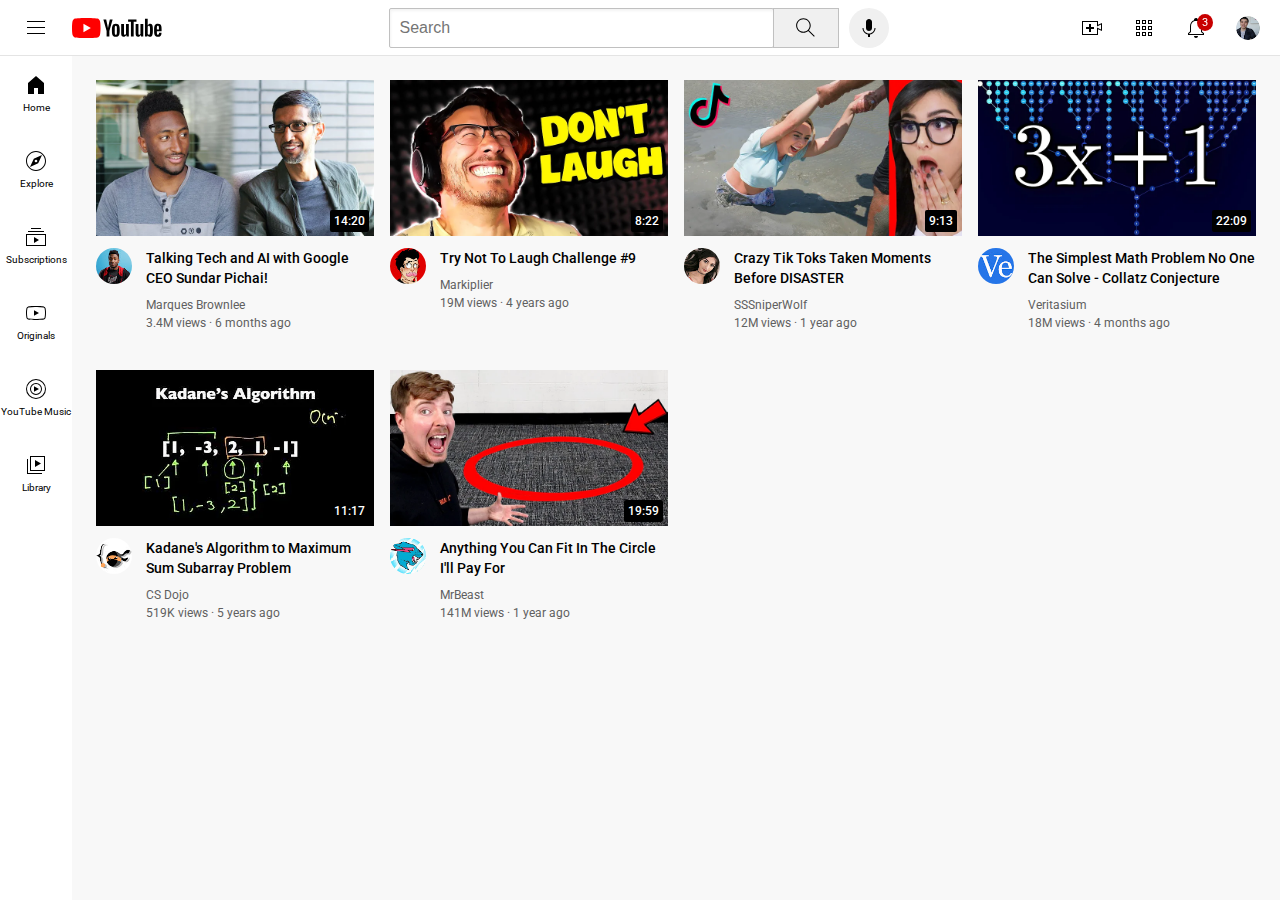
<file: index.html>
<!DOCTYPE html>
<html>
  <head>
    <title>YouTube Clone</title>
    <link rel="preconnect" href="https://fonts.googleapis.com" />
    <link rel="preconnect" href="https://fonts.gstatic.com" crossorigin />
    <link
      href="https://fonts.googleapis.com/css2?family=Roboto:wght@400;500;700&display=swap"
      rel="stylesheet" />
    <link rel="stylesheet" href="styles/general.css" />
    <link rel="stylesheet" href="styles/header.css" />
    <link rel="stylesheet" href="styles/sidebar.css" />
    <link rel="stylesheet" href="styles/video.css" />
  </head>
  <body>
    <div class="header">
      <div class="left-section">
        <img class="hamburger-menu" src="icons/hamburger-menu.svg" />
        <img class="youtube-logo" src="icons/youtube-logo.svg" />
      </div>
      <div class="middle-section">
        <input class="search-bar" placeholder="Search" type="text" />
        <button class="search-button">
          <img class="search-icon" src="icons/search.svg" />
          <div class="tooltip">Search</div>
        </button>
        <button class="voice-search-button">
          <img class="voice-search-icon" src="icons/voice-search-icon.svg" />
          <div class="tooltip">Search with your voice</div>
        </button>
      </div>
      <div class="right-section">
        <div class="upload-icon-container">
          <img class="upload-icon" src="icons/upload.svg" />
          <div class="tooltip">Create</div>
        </div>
        <div class="youtube-apps-container">
          <img class="youtube-apps-icon" src="icons/youtube-apps.svg" />
          <div class="tooltip">YouTube apps</div>
        </div>
        <div class="notifications-icon-container">
          <img class="notifications-icon" src="icons/notifications.svg" />
          <div class="notifications-count">3</div>
          <div class="tooltip">Notifications</div>
        </div>
        <img
          class="current-user-picture"
          src="channel-pictures/my-channel.jpeg" />
      </div>
    </div>

    <div class="sidebar">
      <div class="sidebar-link">
        <img src="icons/home.svg" />
        <div>Home</div>
      </div>
      <div class="sidebar-link">
        <img src="icons/explore.svg" />
        <div>Explore</div>
      </div>
      <div class="sidebar-link">
        <img src="icons/subscriptions.svg" />
        <div>Subscriptions</div>
      </div>
      <div class="sidebar-link">
        <img src="icons/originals.svg" />
        <div>Originals</div>
      </div>
      <div class="sidebar-link">
        <img src="icons/youtube-music.svg" />
        <div>YouTube Music</div>
      </div>
      <div class="sidebar-link">
        <img src="icons/library.svg" />
        <div>Library</div>
      </div>
    </div>

    <div class="video-grid">
      <div class="video-preview">
        <div class="thumbnail-row">
          <img class="thumbnail" src="thumbnails/thumbnail-1.webp" />
          <div class="video-time">14:20</div>
        </div>
        <div class="video-info-grid">
          <div class="channel-picture">
            <img
              class="profile-picture"
              src="channel-pictures/channel-1.jpeg" />
          </div>
          <div class="video-info">
            <p class="video-title">
              Talking Tech and AI with Google CEO Sundar Pichai!
            </p>

            <p class="video-author">Marques Brownlee</p>

            <p class="video-stats">3.4M views &#183; 6 months ago</p>
          </div>
        </div>
      </div>

      <div class="video-preview">
        <div class="thumbnail-row">
          <img class="thumbnail" src="thumbnails/thumbnail-2.webp" />
          <div class="video-time">8:22</div>
        </div>
        <div class="video-info-grid">
          <div class="channel-picture">
            <img
              class="profile-picture"
              src="channel-pictures/channel-2.jpeg" />
          </div>
          <div class="video-info">
            <p class="video-title">Try Not To Laugh Challenge #9</p>

            <p class="video-author">Markiplier</p>

            <p class="video-stats">19M views &#183; 4 years ago</p>
          </div>
        </div>
      </div>

      <div class="video-preview">
        <div class="thumbnail-row">
          <img class="thumbnail" src="thumbnails/thumbnail-3.webp" />
          <div class="video-time">9:13</div>
        </div>
        <div class="video-info-grid">
          <div class="channel-picture">
            <img
              class="profile-picture"
              src="channel-pictures/channel-3.jpeg" />
          </div>
          <div class="video-info">
            <p class="video-title">
              Crazy Tik Toks Taken Moments Before DISASTER
            </p>

            <p class="video-author">SSSniperWolf</p>

            <p class="video-stats">12M views &#183; 1 year ago</p>
          </div>
        </div>
      </div>

      <div class="video-preview">
        <div class="thumbnail-row">
          <img class="thumbnail" src="thumbnails/thumbnail-4.webp" />
          <div class="video-time">22:09</div>
        </div>
        <div class="video-info-grid">
          <div class="channel-picture">
            <img
              class="profile-picture"
              src="channel-pictures/channel-4.jpeg" />
          </div>
          <div class="video-info">
            <p class="video-title">
              The Simplest Math Problem No One Can Solve - Collatz Conjecture
            </p>

            <p class="video-author">Veritasium</p>

            <p class="video-stats">18M views &#183; 4 months ago</p>
          </div>
        </div>
      </div>

      <div class="video-preview">
        <div class="thumbnail-row">
          <img class="thumbnail" src="thumbnails/thumbnail-5.webp" />
          <div class="video-time">11:17</div>
        </div>
        <div class="video-info-grid">
          <div class="channel-picture">
            <img
              class="profile-picture"
              src="channel-pictures/channel-5.jpeg" />
          </div>
          <div class="video-info">
            <p class="video-title">
              Kadane's Algorithm to Maximum Sum Subarray Problem
            </p>

            <p class="video-author">CS Dojo</p>

            <p class="video-stats">519K views &#183; 5 years ago</p>
          </div>
        </div>
      </div>

      <div class="video-preview">
        <div class="thumbnail-row">
          <img class="thumbnail" src="thumbnails/thumbnail-6.webp" />
          <div class="video-time">19:59</div>
        </div>
        <div class="video-info-grid">
          <div class="channel-picture">
            <img
              class="profile-picture"
              src="channel-pictures/channel-6.jpeg" />
          </div>
          <div class="video-info">
            <p class="video-title">
              Anything You Can Fit In The Circle I'll Pay For
            </p>

            <p class="video-author">MrBeast</p>

            <p class="video-stats">141M views &#183; 1 year ago</p>
          </div>
        </div>
      </div>
    </div>
  </body>
</html>
</file>
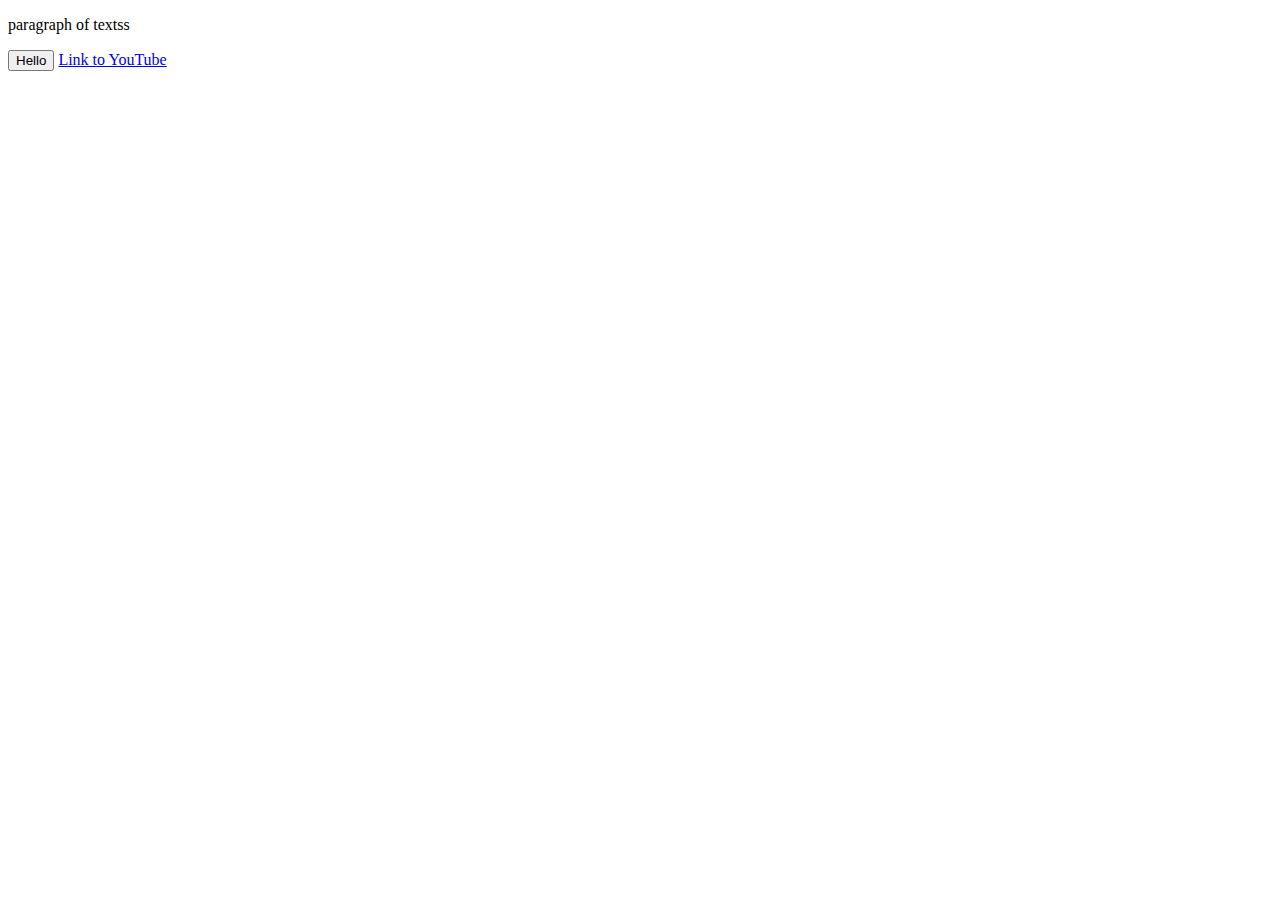
<file: intro-to-html/index.html>
<!DOCTYPE html>
<html>
  <head>
    <title>First Website</title>
  </head>
  <body>
    <p>paragraph of textss</p>

    <button>Hello</button>

    <a href="https://www.youtube.com/" target="_blank">Link to YouTube</a>
  </body>
</html>
</file>
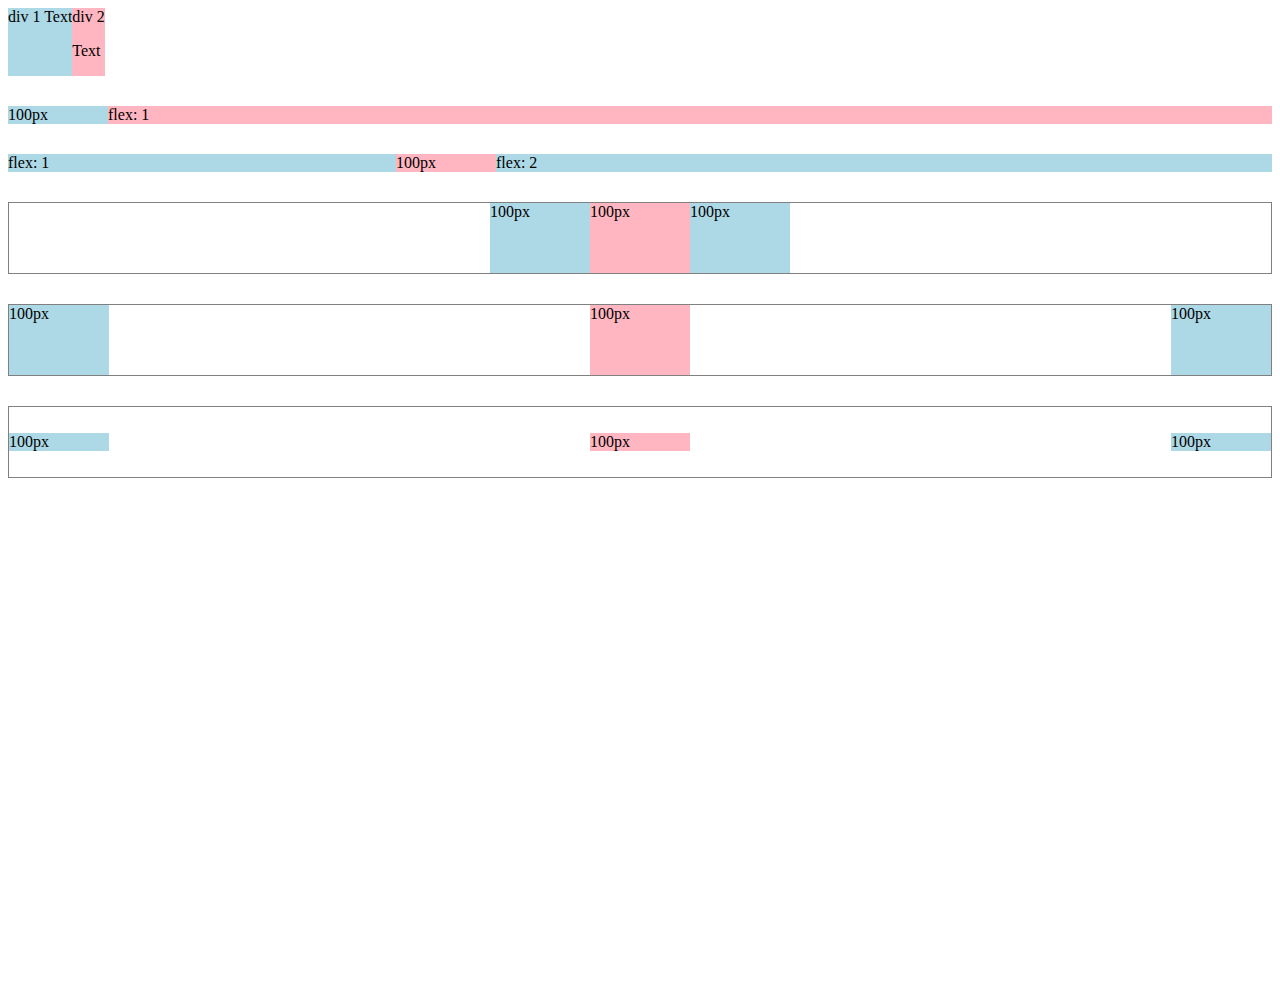
<file: flexbox.html>
<!DOCTYPE html>
<html>
  <head>
    <title>Flexbox Practice</title>
  </head>
  <body style="padding-bottom: 500px">
    <div style="display: flex; flex-direction: row">
      <div style="background-color: lightblue">div 1 Text</div>
      <div style="background-color: lightpink">
        div 2
        <p>Text</p>
      </div>
    </div>

    <div style="display: flex; flex-direction: row; margin-top: 30px">
      <div style="background-color: lightblue; width: 100px">100px</div>
      <div style="background-color: lightpink; flex: 1">flex: 1</div>
    </div>

    <div style="display: flex; flex-direction: row; margin-top: 30px">
      <div style="background-color: lightblue; flex: 1">flex: 1</div>
      <div style="background-color: lightpink; width: 100px">100px</div>
      <div style="background-color: lightblue; flex: 2">flex: 2</div>
    </div>

    <div
      style="
        display: flex;
        height: 70px;
        border-width: 1px;
        border-style: solid;
        border-color: gray;
        flex-direction: row;
        margin-top: 30px;
        justify-content: center;
      ">
      <div style="background-color: lightblue; width: 100px">100px</div>
      <div style="background-color: lightpink; width: 100px">100px</div>
      <div style="background-color: lightblue; width: 100px">100px</div>
    </div>

    <div
      style="
        display: flex;
        height: 70px;
        border-width: 1px;
        border-style: solid;
        border-color: gray;
        flex-direction: row;
        margin-top: 30px;
        justify-content: space-between;
      ">
      <div style="background-color: lightblue; width: 100px">100px</div>
      <div style="background-color: lightpink; width: 100px">100px</div>
      <div style="background-color: lightblue; width: 100px">100px</div>
    </div>

    <div
      style="
        display: flex;
        height: 70px;
        border-width: 1px;
        border-style: solid;
        border-color: gray;
        flex-direction: row;
        margin-top: 30px;
        justify-content: space-between;
        align-items: center;
      ">
      <div style="background-color: lightblue; width: 100px">100px</div>
      <div style="background-color: lightpink; width: 100px">100px</div>
      <div style="background-color: lightblue; width: 100px">100px</div>
    </div>
  </body>
</html>
</file>
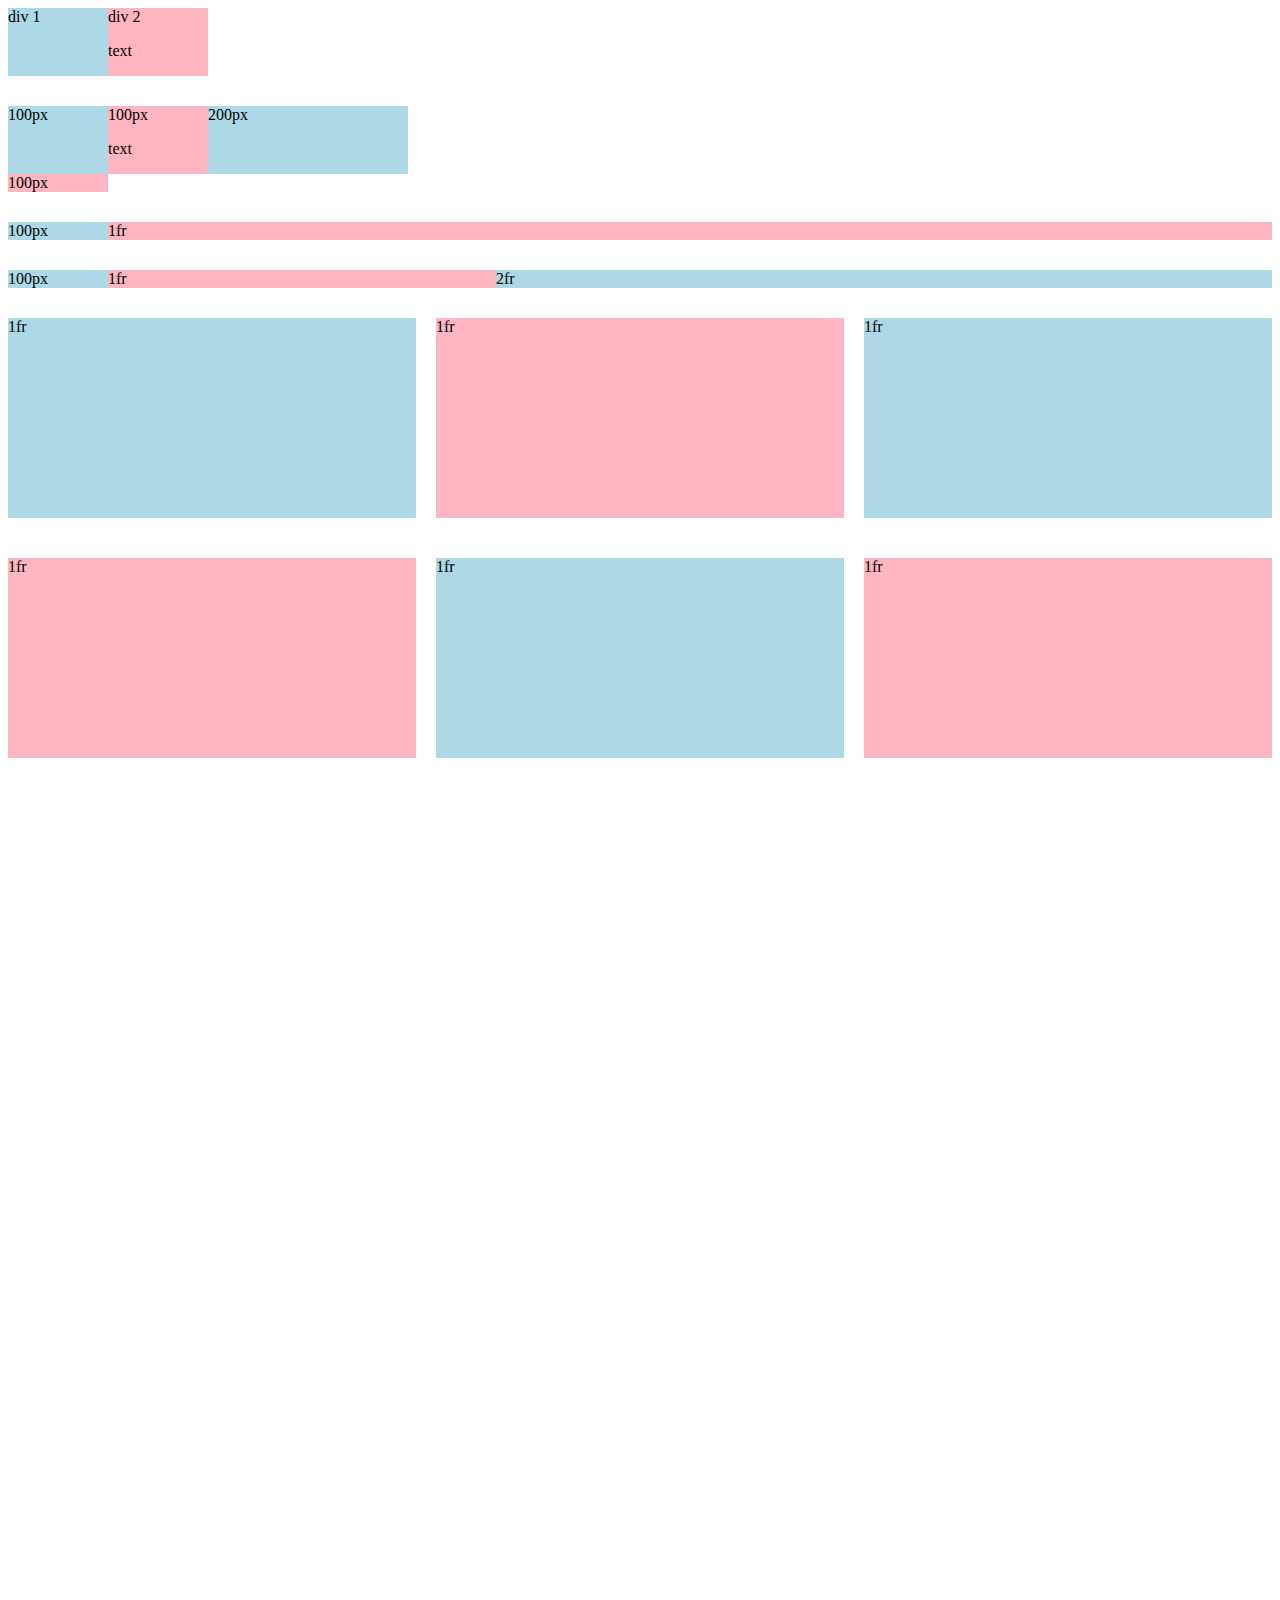
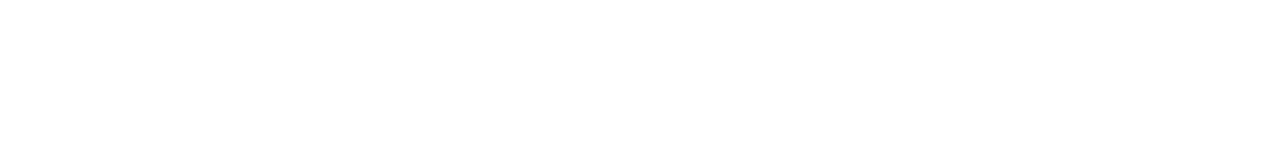
<file: grid.html>
<!DOCTYPE html>
<html>
  <head>
    <title>Grid Practice</title>
  </head>
  <body style="padding-bottom: 1000px">
    <div style="display: grid; grid-template-columns: 100px 100px">
      <div style="background-color: lightblue">div 1</div>
      <div style="background-color: lightpink">
        div 2
        <p>text</p>
      </div>
    </div>

    <div
      style="
        display: grid;
        grid-template-columns: 100px 100px 200px;
        margin-top: 30px;
      ">
      <div style="background-color: lightblue">100px</div>
      <div style="background-color: lightpink">
        100px
        <p>text</p>
      </div>
      <div style="background-color: lightblue">200px</div>
      <div style="background-color: lightpink">100px</div>
    </div>

    <div
      style="display: grid; grid-template-columns: 100px 1fr; margin-top: 30px">
      <div style="background-color: lightblue">100px</div>
      <div style="background-color: lightpink">1fr</div>
    </div>

    <div
      style="
        display: grid;
        grid-template-columns: 100px 1fr 2fr;
        margin-top: 30px;
      ">
      <div style="background-color: lightblue">100px</div>
      <div style="background-color: lightpink">1fr</div>
      <div style="background-color: lightblue">2fr</div>
    </div>

    <div
      style="
        display: grid;
        grid-template-columns: 1fr 1fr 1fr;
        margin-top: 30px;
        column-gap: 20px;
        row-gap: 40px;
      ">
      <div style="background-color: lightblue; height: 200px">1fr</div>
      <div style="background-color: lightpink; height: 200px">1fr</div>
      <div style="background-color: lightblue; height: 200px">1fr</div>

      <div style="background-color: lightpink; height: 200px">1fr</div>
      <div style="background-color: lightblue; height: 200px">1fr</div>
      <div style="background-color: lightpink; height: 200px">1fr</div>
    </div>
  </body>
</html>
</file>
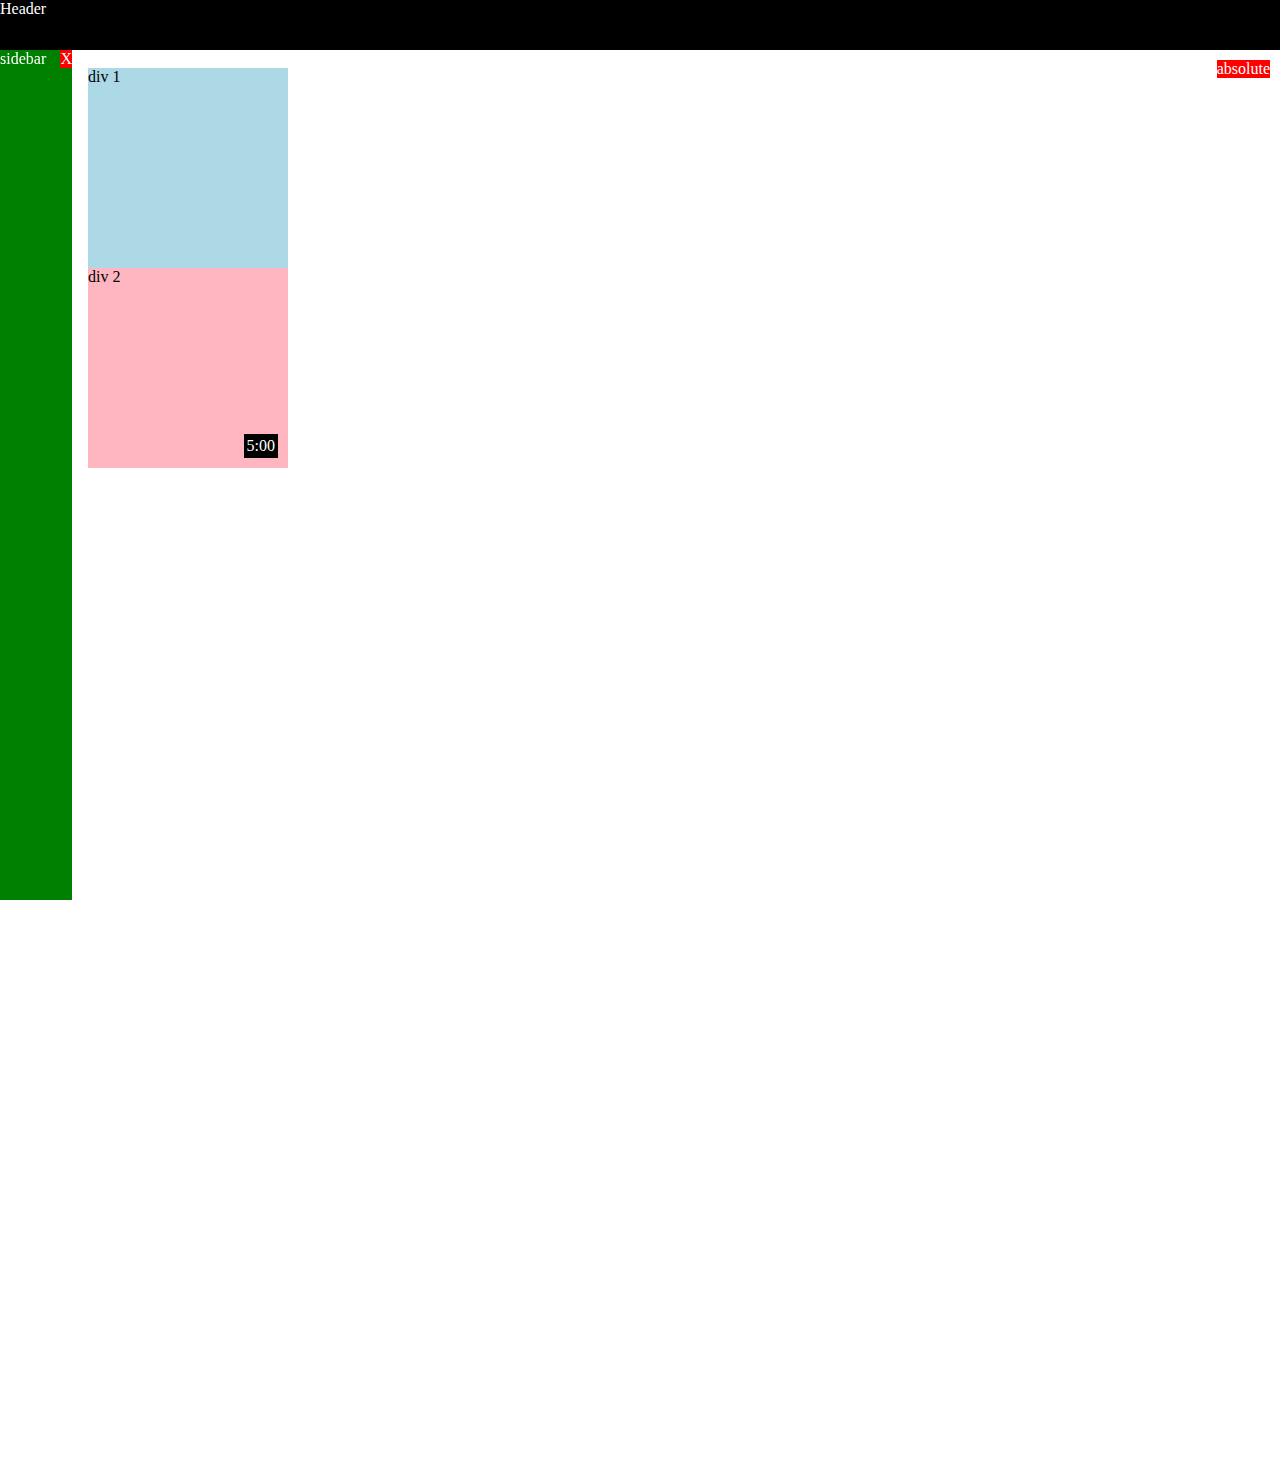
<file: position.html>
<!DOCTYPE html>
<html>
  <head>
    <title>Position Practice</title>
  </head>
  <body style="padding-bottom: 1000px; padding-top: 60px; padding-left: 80px">
    <div
      style="
        background-color: black;
        color: white;
        position: fixed;
        top: 0px;
        left: 0px;
        right: 0px;
        height: 50px;
        z-index: 100;
      ">
      Header
    </div>

    <div
      style="
        background-color: green;
        color: white;
        position: fixed;
        left: 0;
        bottom: 0;
        top: 50px;
        width: 72px;
      ">
      sidebar
      <div
        style="
          position: absolute;
          background-color: red;
          color: white;
          top: 0px;
          right: 0px;
        ">
        X
      </div>
    </div>

    <div
      style="
        position: absolute;
        background-color: red;
        color: white;
        top: 60px;
        right: 10px;
      ">
      absolute
    </div>

    <div
      style="
        background-color: lightblue;
        height: 200px;
        width: 200px;
        position: static;
      ">
      div 1
    </div>
    <div
      style="
        background-color: lightpink;
        height: 200px;
        width: 200px;
        position: relative;
      ">
      div 2
      <div
        style="
          position: absolute;
          background-color: black;
          color: white;
          bottom: 10px;
          right: 10px;
          padding: 3px;
        ">
        5:00
      </div>
    </div>
  </body>
</html>
</file>
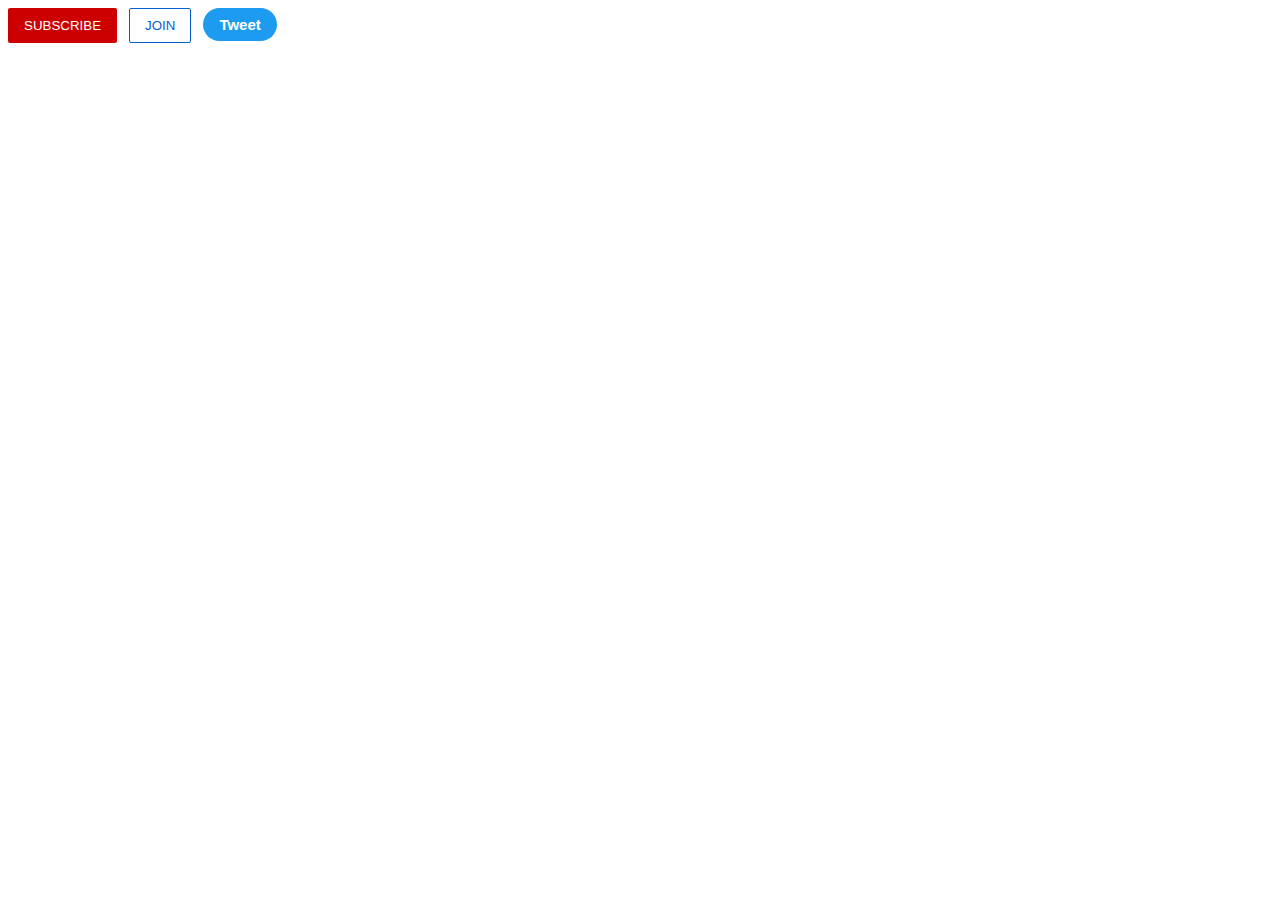
<file: intro-to-html/buttons.html>
<!DOCTYPE html>
<html>
  <head>
    <title>Buttons Practice</title>
    <link rel="stylesheet" href="styles/buttons.css" />
  </head>
  <body>
    <button class="subscribe-button">SUBSCRIBE</button>
    <button class="join-button">JOIN</button>
    <button class="tweet-button">Tweet</button>
  </body>
</html>
</file>
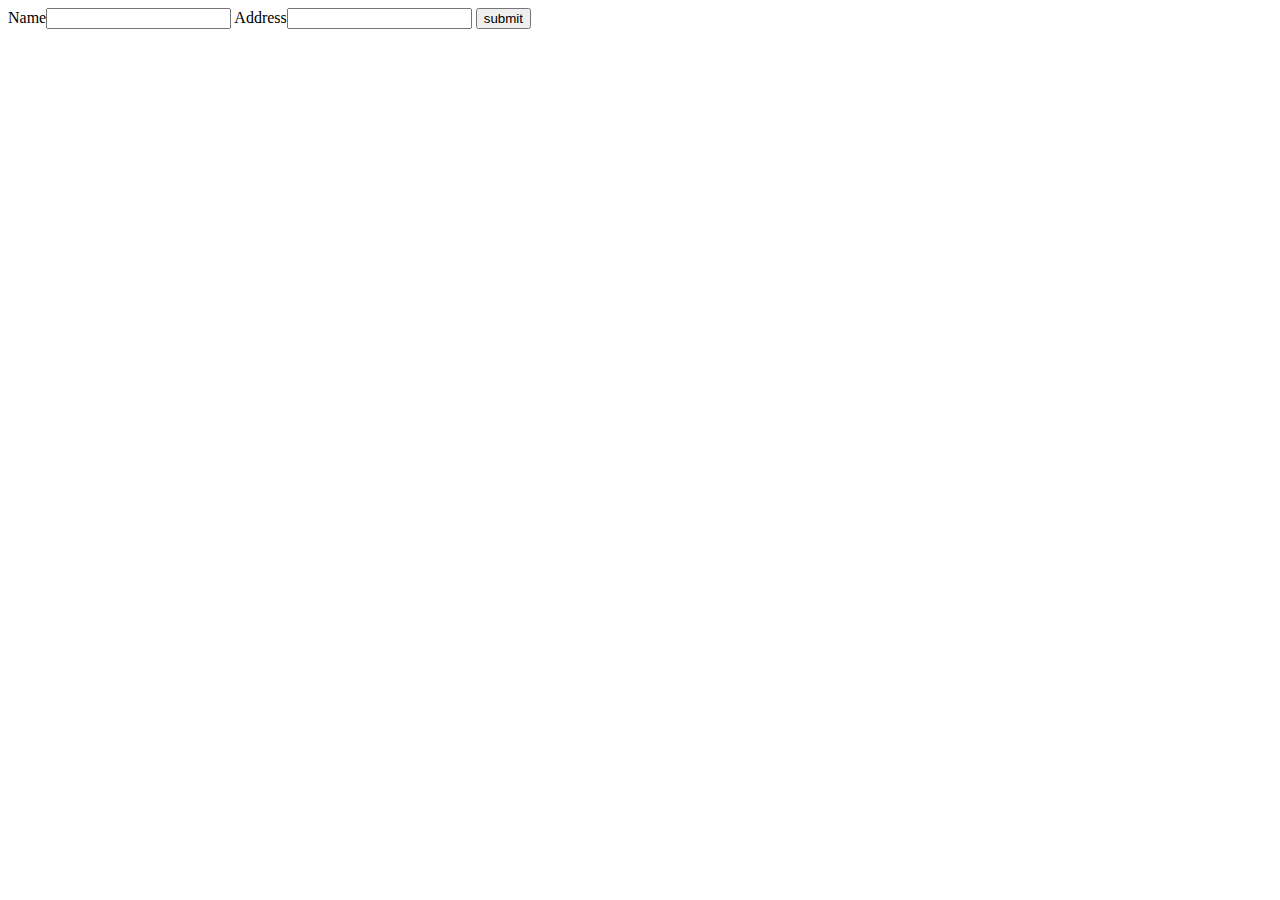
<file: intro-to-html/form.html>
<!DOCTYPE html>
<html>
  <head>
    <meta charset="UTF-8" />
  </head>
  <body>
    <div>
      <form method="POST" action="/form">
        <label>Name</label><input name="name" type="text" value="" />
        <label>Address</label><input name="address" type="text" value="" />

        <input type="submit" value="submit" />
      </form>
    </div>
  </body>
</html>
</file>
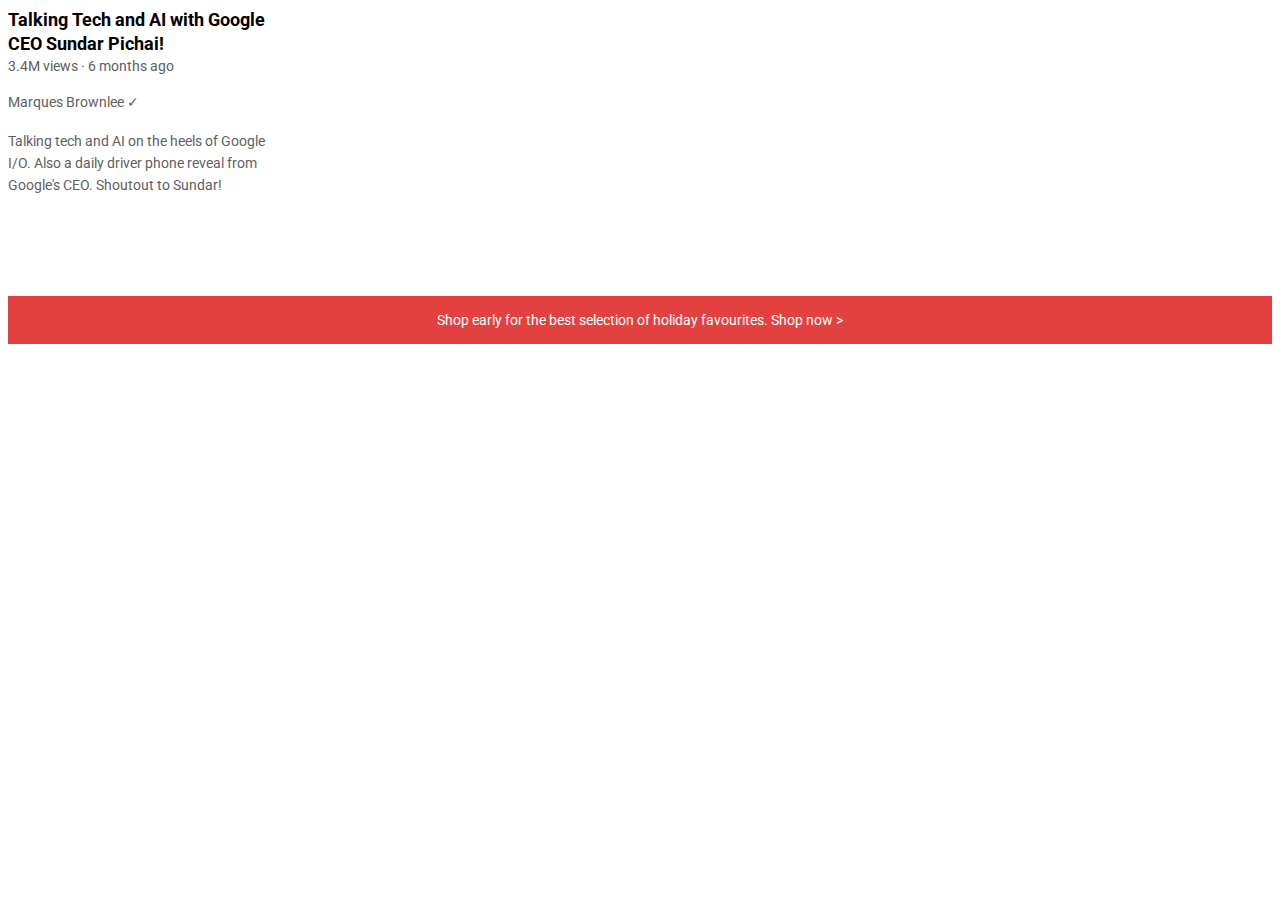
<file: intro-to-html/text.html>
<!DOCTYPE html>
<html>
  <head>
    <title>Text Practice</title>
    <link rel="stylesheet"
    href="styles/text.css">
    <link rel="preconnect"
    href="https://fonts.googleapis.com">
    <link rel="preconnect"
    href="https://fonts.gstatic.com" crossorigin>
    <link
    href="https://fonts.googleapis.com/css2?family=Roboto:wght@400;700&display=swap"
    rel="stylesheet">
  </head>
  <body>
    <p class="video-title">Talking Tech and AI with Google CEO Sundar Pichai!</p>
    <p class="video-stats">3.4M views &#183; 6 months ago</p>
    <p class="video-author">Marques Brownlee &#10003;</p>
    <p class="video-description">
      Talking tech and AI on the heels of Google I/O. Also a daily driver phone
      reveal from Google's CEO. Shoutout to Sundar!
    </p>

    <p class="apple-text">
      Shop early for the best selection of holiday favourites.
      <span class="shop-link">Shop now &#62;</a>
    </p>
  </body>
</html>
</file>
<file: styles/general.css>
body {
  font-family: Roboto, Arial;
  margin: 0;
  padding-top: 80px;
  padding-left: 96px;
  padding-right: 24px;
  background-color: rgb(248, 248, 248);
}

p {
  font-family: Roboto, Arial;
  margin-top: 0;
  margin-bottom: 0;
}
</file>
<file: styles/header.css>
div.header {
  height: 55px;
  display: flex;
  flex-direction: row;
  justify-content: space-between;

  position: fixed;
  top: 0;
  left: 0;
  right: 0;
  background-color: white;

  border-bottom-width: 1px;
  border-bottom-style: solid;
  border-bottom-color: rgb(228, 228, 228);
  z-index: 100;
}

div.left-section {
  display: flex;
  align-items: center;
}

img.hamburger-menu {
  height: 24px;
  margin-left: 24px;
  margin-right: 24px;
}
img.hamburger-menu:hover {
  cursor: pointer;
}

img.youtube-logo {
  height: 20px;
}
img.youtube-logo:hover {
  cursor: pointer;
}

div.middle-section {
  display: flex;
  flex: 1;
  margin-left: 70px;
  margin-right: 35px;
  max-width: 500px;
  align-items: center;
}

input.search-bar {
  flex: 1;
  height: 36px;
  padding-left: 10px;
  font-size: 16px;
  border: 1px solid rgb(192, 192, 192);
  border-radius: 2px;
  box-shadow: inset 1px 2px 3px rgba(0, 0, 0, 0.05);
  width: 0;
}

input.search-bar::placeholder {
  font-size: 16px;
}

img.search-icon {
  height: 25px;
}

button.search-button {
  height: 40px;
  width: 66px;
  background-color: rgb(240, 240, 240);
  border: 1px solid rgb(192, 192, 192);
  margin-left: -1px;
  margin-right: 10px;
}
.search-button,
.voice-search-button,
.upload-icon-container,
.youtube-apps-container,
.notifications-icon-container {
  position: relative;
  display: flex;
  justify-content: center;
  align-items: center;
}

.search-button .tooltip,
.voice-search-button .tooltip,
.upload-icon-container .tooltip,
.youtube-apps-container .tooltip,
.notifications-icon-container .tooltip {
  position: absolute;
  background-color: gray;
  color: white;
  padding: 4px 8px;
  border-radius: 2px;
  font-size: 12px;
  bottom: -30px;
  opacity: 0;
  transition: opacity 0.2s;
  pointer-events: none;
  white-space: nowrap;
}

.search-button:hover {
  cursor: pointer;
  background-color: rgb(228, 228, 228);
}
.search-button:hover,
.voice-search-button:hover,
.upload-icon-container:hover,
.youtube-apps-container:hover,
.notifications-icon-container:hover,
.current-user-picture:hover {
  cursor: pointer;
}

button.search-button:hover .tooltip,
.voice-search-button:hover .tooltip,
.upload-icon-container:hover .tooltip,
.youtube-apps-container:hover .tooltip,
.notifications-icon-container:hover .tooltip {
  opacity: 1;
}

button.voice-search-button {
  height: 40px;
  width: 40px;
  border-radius: 100%;
  border: none;
  background-color: rgb(240, 240, 240);
}

img.voice-search-icon {
  height: 24px;
}

div.right-section {
  width: 180px;
  margin-right: 20px;
  display: flex;
  align-items: center;
  justify-content: space-between;
  flex-shrink: 0;
}

img.upload-icon {
  height: 24px;
}

img.youtube-apps-icon {
  height: 24px;
}

img.notifications-icon {
  height: 24px;
}

div.notifications-icon-container {
  position: relative;
}

div.notifications-count {
  position: absolute;
  top: -2px;
  right: -5px;
  background-color: rgb(200, 0, 0);
  color: white;
  font-size: 11px;
  padding: 2px 5px;
  border-radius: 100%;
}

img.current-user-picture {
  height: 24px;
  border-radius: 100%;
}
</file>
<file: styles/sidebar.css>
div.sidebar {
  position: fixed;
  left: 0;
  bottom: 0;
  top: 55px;
  width: 72px;
  background-color: white;
}

div.sidebar-link {
  height: 76px;
  display: flex;
  justify-content: center;
  align-items: center;
  flex-direction: column;
  row-gap: 5px;
}

div.sidebar-link:hover {
  background-color: rgb(235, 235, 235);
  cursor: pointer;
}

div.sidebar-link img {
  height: 24px;
}

div.sidebar-link div {
  font-size: 10px;
}
</file>
<file: styles/video.css>
p.video-title {
  font-size: 14px;
  font-weight: 500;
  line-height: 20px;
  margin-bottom: 10px;
}

p.video-author,
p.video-stats {
  font-size: 12px;
  color: rgb(96, 96, 96);
}

p.video-author {
  margin-bottom: 4px;
}

img.thumbnail {
  width: 100%;
}

div.video-info-grid {
  display: grid;
  grid-template-columns: 50px 1fr;
}

img.profile-picture {
  width: 36px;
  border-radius: 100%;
}

div.thumbnail-row {
  margin-bottom: 8px;
  position: relative;
}

div.video-grid {
  display: grid;
  grid-template-columns: 1fr 1fr 1fr;
  column-gap: 16px;
  row-gap: 40px;
}

@media (max-width: 750px) {
  div.video-grid {
    grid-template-columns: 1fr 1fr;
  }
}

@media (min-width: 751px) and (max-width: 1249px) {
  div.video-grid {
    grid-template-columns: 1fr 1fr 1fr;
  }
}

@media (min-width: 1250px) {
  div.video-grid {
    grid-template-columns: 1fr 1fr 1fr 1fr;
  }
}

div.video-time {
  font-size: 12px;
  font-weight: 500;
  padding: 4px;
  border-radius: 2px;
  background-color: black;
  color: white;
  position: absolute;
  bottom: 8px;
  right: 5px;
}
</file>
<file: intro-to-html/styles/buttons.css>
.subscribe-button {
    background-color: rgb(204, 0, 0);
    color: white;
    border: none;
    padding-top: 10px;
    padding-bottom: 10px;
    padding-left: 16px;
    padding-right: 16px;
    border-radius: 2px;
    cursor: pointer;
    margin-right: 8px;
    transition: opacity 0.15s;
    vertical-align: top;
  }

  .subscribe-button:hover {
    opacity: 0.7;
  }

  .subscribe-button:active {
    opacity: 0.4;
  }

  .join-button {
    background-color: white;
    border-color: rgb(6, 95, 212);
    color: rgb(6, 95, 212);
    border-radius: 2px;
    border-style: solid;
    border-width: 1px;
    padding-top: 9px;
    padding-bottom: 9px;
    padding-left: 15px;
    padding-right: 15px;
    cursor: pointer;
    transition: background-color 0.15s, color 0.15s;
    vertical-align: top;
  }

  .join-button:hover {
    background-color: rgb(6, 95, 212);
    color: white;
  }

  .join-button:active {
    opacity: 0.7;
  }

  .tweet-button {
    background-color: rgb(29, 155, 240);
    color: white;
    border: none;
    padding-top: 8px;
    padding-bottom: 8px;
    padding-left: 16px;
    padding-right: 16px;
    border-radius: 18px;
    font-weight: 700;
    font-size: 15px;
    cursor: pointer;
    margin-left: 8px;
    transition: box-shadow 0.2s;
    vertical-align: top;
  }

  .tweet-button:hover {
    box-shadow: -2px 5px 10px rgba(0, 0, 0, 0.15);
  }

  .tweet-button:active {
    opacity: 0.7;
  }
</file>
<file: intro-to-html/styles/text.css>
p {
    font-family: Roboto;
    margin-top: 0;
    margin-bottom: 0;
    font-size: 14px;
  }
  p.video-title {
    font-weight: bold;
    font-size: 18px;
    width: 280px;
    line-height: 24px;
    margin-bottom: 2px;
  }
  p.video-stats {
    color: rgb(96, 96, 96);
    width: 280px;
    margin-bottom: 20px;
  }
  p.video-author {
    color: rgb(96, 96, 96);
    margin-bottom: 20px;
  }
  p.video-description {
    color: rgb(96, 96, 96);
    width: 280px;
    line-height: 22px;
    margin-bottom: 100px;
  }
  p.apple-text {
    margin-bottom: 50px;
    background-color: rgb(227, 65, 64);
    color: white;
    text-align: center;
    padding: 16px;
  }
  .shop-link:hover {
    text-decoration: underline;
    cursor: pointer;
  }
</file>
